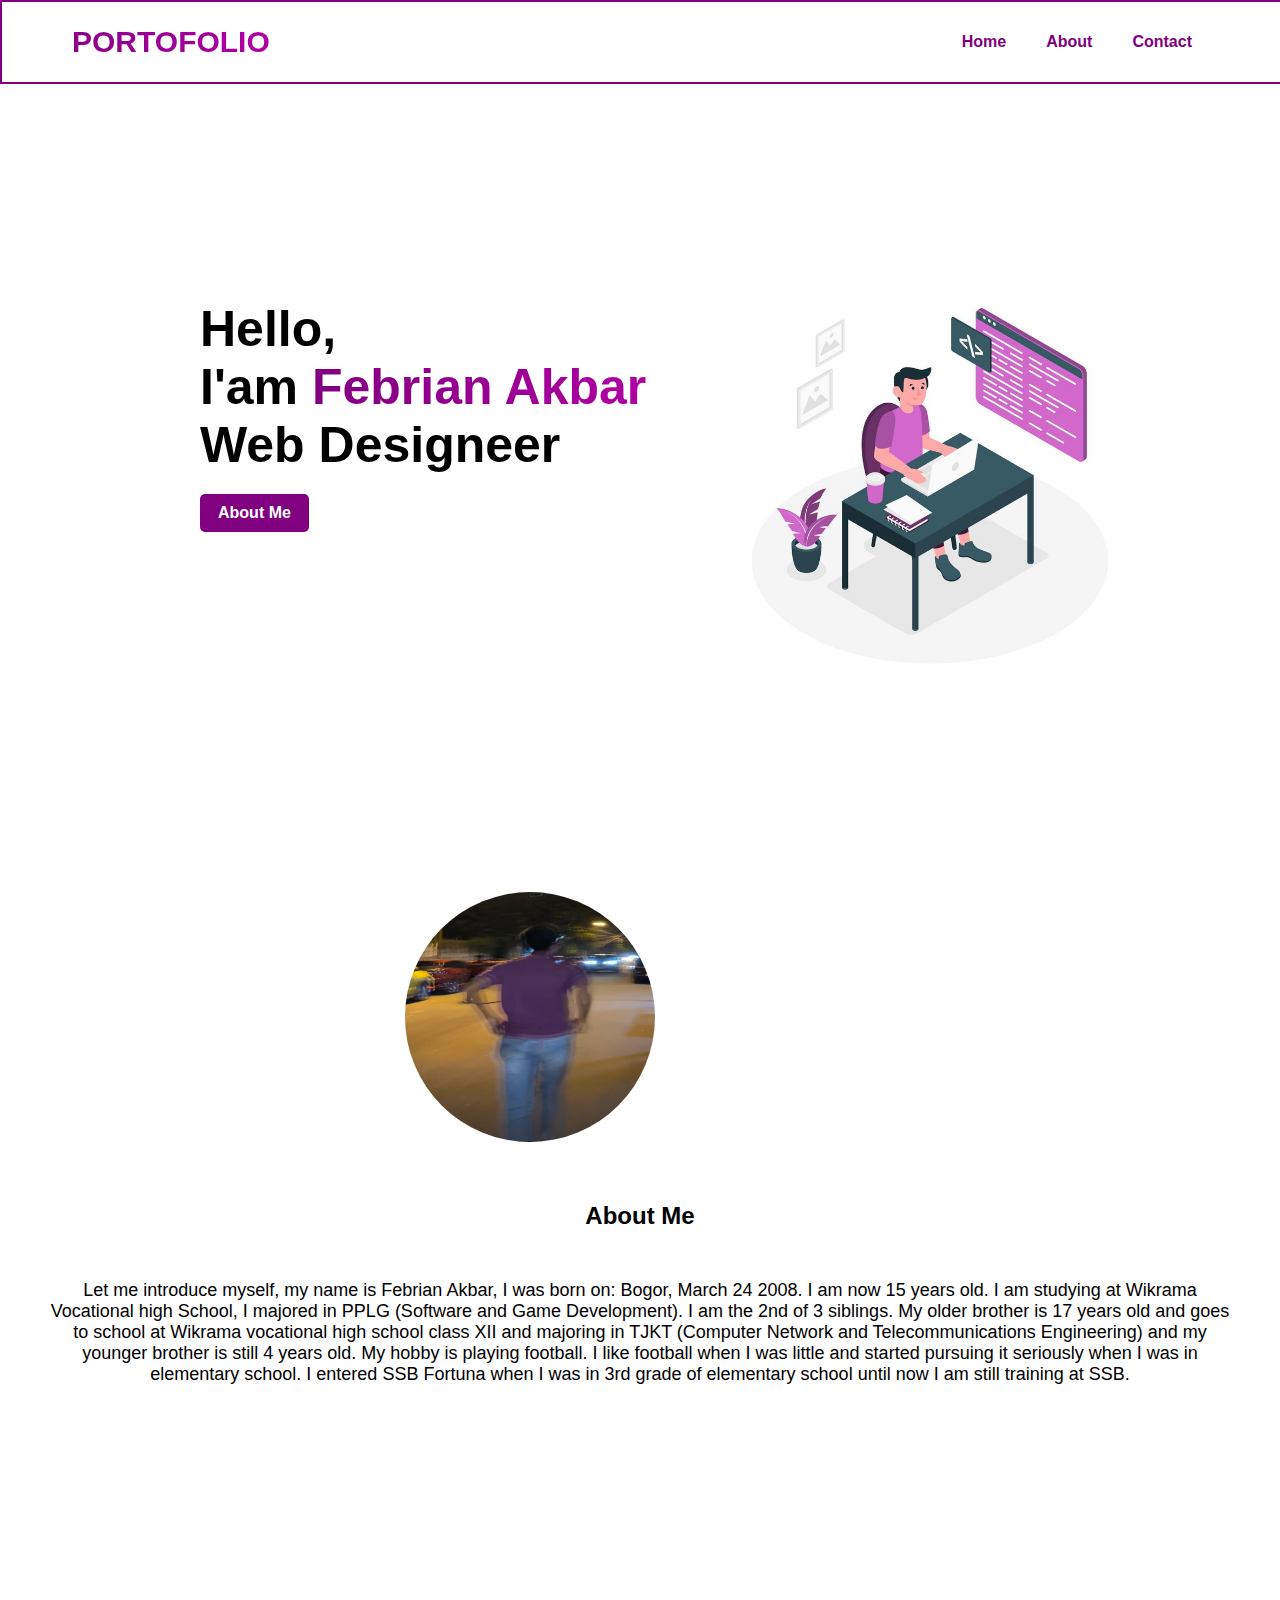
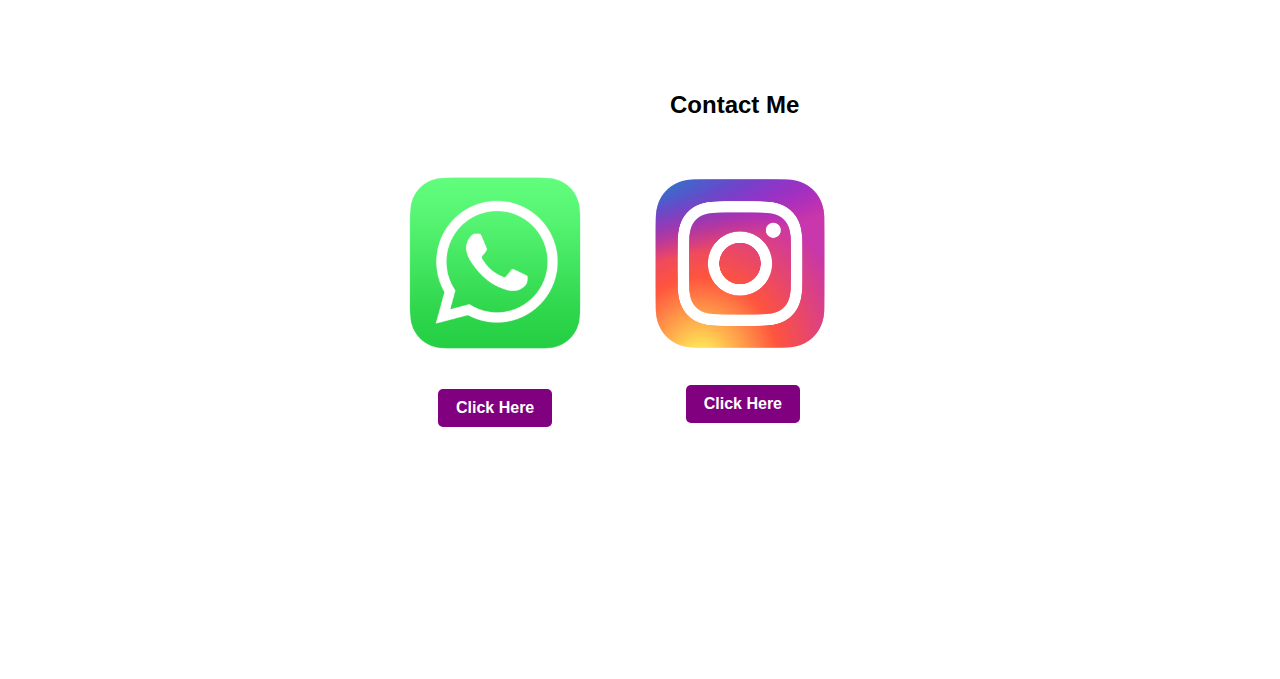
<file: index.html>
<!DOCTYPE html>
<html lang="en">
<head>
    <meta charset="UTF-8">
    <meta name="viewport" content="width=device-width, initial-scale=1.0">
    <title>PORTOFOLIO</title>
    <link rel="stylesheet" href="style.css">
    <link rel="stylesheet" href="responsive.css">
</head>
<body>
    <header>
        <nav>
            <div class="logo"><a href="#">PORTOFOLIO</a></div>
            <div class="menu">
                <ul>
                    <li><a href="index.html">Home</a></li>
                    <li><a href="#about">About</a></li>
                    <li><a href="#Contact">Contact</a></li>
                </ul>
            </div>
        </nav>
    </header>
    <main>
        <div class="image">
            <h1>Hello,<br>I'am <span>Febrian Akbar</span><br>Web Designeer</h1>
            <img src="logo1.jpg">
            <a href="#about">About Me</a>
        </div>
        <div class="clear"></div>
    <div class="image2" id="about">
        <img src="Screenshot 2023-11-21 124441.png">
        <h2>About Me</h2>
        <p>Let me introduce myself, my name is Febrian Akbar, I was born on: Bogor, March 24 2008. I am now 15 years old. I am studying at Wikrama Vocational high School, I majored in PPLG (Software and Game Development). I am the 2nd of 3 siblings. My older brother is 17 years old and goes to school at Wikrama vocational high school class XII and majoring in TJKT (Computer Network and Telecommunications Engineering) and my younger brother is still 4 years old. My hobby is playing football. I like football when I was little and started pursuing it seriously when I was in elementary school. I entered SSB Fortuna when I was in 3rd grade of elementary school until now I am still training at SSB.</p>
    </div>
    <div class="p" id="Contact">
    <div class="image4">
        <h2>Contact Me</h2>
        <img src="Logo WA Vector.png">
        <a href="https://api.whatsapp.com/send/?phone=62895711605151&text&type=phone_number&app_absent=0">Click Here</a>
    </div>
    <div class="image5">
        <img src="Instagram-Logo.png">
        <a href="https://www.instagram.com/febriann.a/">Click Here</a>
    </div>
    </div>
</main>
    <footer></footer>
</body>
</html>
</file>
<file: style.css>
* {
    text-decoration: none;
    margin: 0px;
    padding: 0px;
}
html {
    scroll-behavior: smooth;
}
body {
    margin: 0px;
    padding: 0px;
    font-family: 'open sans' ,sans-serif;
}
header {
    position: fixed;
    z-index: 10;
    width: 100%;
    background-color: white;
    border: 2px solid purple;
}
.logo a {
    font-size: 30px;
    font-weight: bold;
    float: left;
    font-family: courier;
    padding-left: 70px;
}
.menu {
    float: right;
    padding-right: 70px;
}
nav {
    width: 100%;
    margin: auto;
    line-height: 80px;
}
ul {
    list-style: none;
    display: flex;
    margin: 0;
    padding: 0;
    overflow: hidden;
}
li {
    float: left;
    position: relative;
}
li a {
    color: purple;
    font-weight: bold;
    text-align: center;
    padding: 0px 20px 0px 20px;
    text-decoration: none;
    transition: color 5s;
}
li::after {
    content: '';
    position: absolute;
    left: 0;
    bottom: 20px;
    width: 0;
    height: 5px;
    transition: width .5s;
}
li:hover::after {
    width: 100%;
    background-color: purple;
}
img {
    float: right;
    margin-right: 150px;
    margin-top: -200px;
    width: 400px;
    margin-bottom: 0px;
}
.image h1 {
    padding-left: 200px;
    padding-top: 300px;
    font-size: 50px;
}
.image h1 span {
    background: linear-gradient(270deg, #ff00dd, purple, #ff00dd, purple);
    background-size: 800% 800%;
    -webkit-animation: AnimationName 25s ease infinite;
    -moz-animation: AnimationName 25s ease infinite;
    animation: AnimationName 25s ease infinite;
    -webkit-background-clip: text;
    -webkit-text-fill-color: transparent;
    font-weight: bold;
    font-family: arial;
}

.clear {
    clear: both;
}
@-webkit-keyframes AnimationName {
    0%{background-position:0% 50%}
    50%{background-position:100% 50%}
    100%{background-position:0% 50%}
}
    
@-moz-keyframes AnimationName {
    0%{background-position:0% 50%}
    50%{background-position:100% 50%}
    100%{background-position:0% 50%}
}
    
@keyframes AnimationName {
    0%{background-position:0% 50%}
    50%{background-position:100% 50%}
    100%{background-position:0% 50%}
}
.logo a {
    background: linear-gradient(270deg, #ff00dd, purple, #ff00dd, purple);
    background-size: 800% 800%;
    -webkit-animation: AnimationName 25s ease infinite;
    -moz-animation: AnimationName 25s ease infinite;
    animation: AnimationName 25s ease infinite;
    -webkit-background-clip: text;
    -webkit-text-fill-color: transparent;
    font-weight: bold;
    font-family: arial;
}
@-webkit-keyframes AnimationName {
    0%{background-position:0% 50%}
    50%{background-position:100% 50%}
    100%{background-position:0% 50%}
}
    
@-moz-keyframes AnimationName {
    0%{background-position:0% 50%}
    50%{background-position:100% 50%}
    100%{background-position:0% 50%}
}
    
@keyframes AnimationName {
    0%{background-position:0% 50%}
    50%{background-position:100% 50%}
    100%{background-position:0% 50%}
}
.image a {
    background-color: purple;
    padding: 10px 18px;
    text-decoration: none;
    font-weight: bold;
    color: white;
    display: inline-block;
    margin: 20px 0;
    border-radius: 5px;
    margin-left: 200px;
}
.image2 img {
    border-radius: 100%;
    width: 250px;
    height: 250px;
    margin:-220px 625px;
    margin-top: 90px;
}
.image2 {
    margin-top: 10%;
}
.image2 h2 {
    padding-top: 400px;
    text-align: center;
    font-weight: bold;
}
.image2 p {
    text-align: center;
    font-size: 18px;
    font-family: arial;
    padding: 50px 50px;
}
.image4 img {
    width: 250px;
    position: absolute;
    margin-top: 50px;
    margin-left: 370px;
}
.image4 a {
    background-color: purple;
    padding: 10px 18px;
    text-decoration: none;
    font-weight: bold;
    color: white;
    display: inline-block;
    border-radius: 5px;
    margin-top: 270px;
    margin-left: 438px;
}
.image5 img {
    width: 380px;
    margin-right: 350px;
    margin-top: -290px;
}
.image5 a {
    background-color: purple;
    padding: 10px 18px;
    text-decoration: none;
    font-weight: bold;
    color: white;
    border-radius: 5px;
    float: right;
    margin-top: -42px;
    margin-right: 480px;
    margin-bottom: 20%;
}
.p {
    margin-top: 20%;
}
.image4 h2 {
    padding-left: 670px;
}
</file>
<file: responsive.css>
@media screen and (max-width: 768px) {
    .image h1 {
        padding-left: 70px;
        font-size: 30px;
        padding-top: 250px;
    }
    img {
        width: 300px;
        margin-right: 30px;
    }
    .image a {
        margin-left: 75px;
    }
    .image2 img {
        margin-right: 280px;
        width: 200px;
        height: 200px;
    }
    .image2 h2 {
        padding-top: 330px;
    }
    .image4 img {
        width: 240px;
        margin-top: 65px;
    }
    .image4 h2 {
        padding-left: 320px;
    }
    .image5 img {
        width: 360px;
        margin-top: -275px;
    }
    .image5 a {
        margin-top: -40px;
        margin-right: 465px;
    }
}

@media screen and (max-width: 425px) {
    .image h1 {
        padding-left: 70px;
        font-size: 30px;
    }
    img {
        width: 250px;
        margin-right: -200px;
        margin-top: -150px;
    }
    .image a {
        margin-left: 70px;
    }
    .image2 img {
        margin-right: 5px;
    }
    .image2 h2 {
        padding-top: 330px;
        padding-left: 200px;
    }
    .image4 h2 {
        padding-left: 250px;
    }
    .image4 img {
        margin-left: 80px;
        width: 180px;
    }
    .image5 img {
        margin-right: -150px;
        width: 280px;
        margin-top: -270px;
    }
    .image4 a {
        margin-left: 110px;
    }
    .image5 a {
        margin-right: -70px;
    }
    .image2 p {
        justify-content: center;
        display: flex;
        flex-direction: column-reverse;
        margin-right: -200px;
    }
}
</file>
